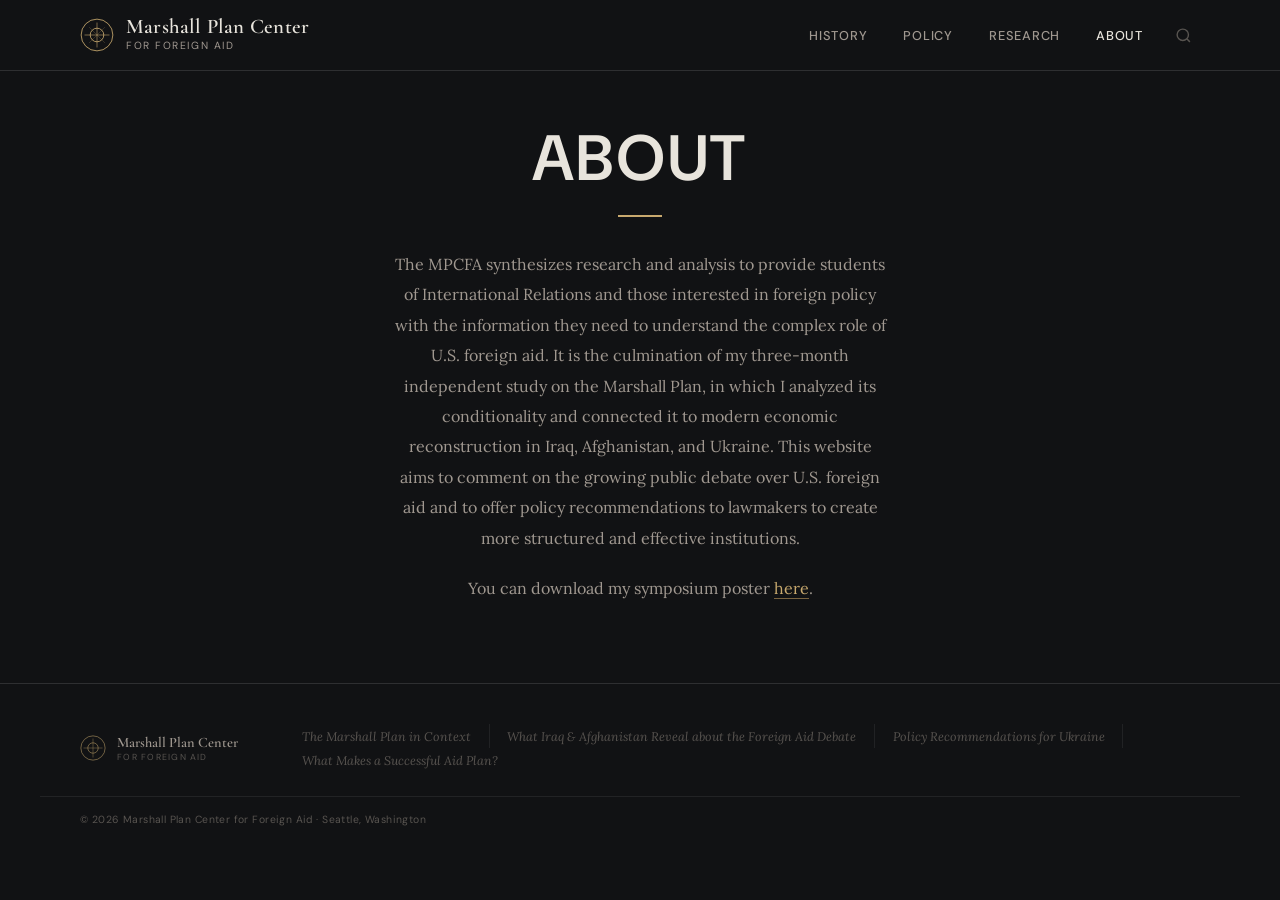
<file: about.html>
<!DOCTYPE html>
<html lang="en">
<head>
  <meta charset="UTF-8" />
  <meta name="viewport" content="width=device-width, initial-scale=1.0" />
  <title>About</title>
  <link rel="stylesheet" href="style.css" />
  <link rel="preconnect" href="https://fonts.googleapis.com" />
  <link rel="preconnect" href="https://fonts.gstatic.com" crossorigin />
  <link href="https://fonts.googleapis.com/css2?family=Cormorant+Garamond:ital,wght@0,400;0,600;0,700;1,400;1,600&family=Lora:ital,wght@0,400;0,500;1,400&family=DM+Sans:wght@400;500;600&display=swap" rel="stylesheet" />
  <link rel="icon" type="image/svg+xml" href="favicon.svg" />
</head>
<body>

  <!-- HEADER -->
  <header class="site-header">
    <div class="header-inner">
      <a href="/" class="logo-block">
        <div class="logo-emblem">
          <svg viewBox="0 0 60 60" xmlns="http://www.w3.org/2000/svg" fill="none">
            <circle cx="30" cy="30" r="28" stroke="currentColor" stroke-width="1.5"/>
            <path d="M30 8 L30 52 M8 30 L52 30" stroke="currentColor" stroke-width="1"/>
            <circle cx="30" cy="30" r="12" stroke="currentColor" stroke-width="1.5"/>
            <path d="M16 16 L44 44 M44 16 L16 44" stroke="currentColor" stroke-width="0.75" opacity="0.5"/>
          </svg>
        </div>
        <div class="logo-text">
          <span class="logo-title">Marshall Plan Center</span>
          <span class="logo-subtitle">for Foreign Aid</span>
        </div>
      </a>
      <nav class="main-nav">
        <a href="history.html">History</a>
        <a href="policy.html">Policy</a>
        <a href="research.html">Research</a>
        <a href="about.html" class="nav-active" aria-current="page">About</a>
        <button class="btn-search" aria-label="Search">
          <svg width="17" height="17" viewBox="0 0 24 24" fill="none" stroke="currentColor" stroke-width="2">
            <circle cx="11" cy="11" r="8"/><path d="m21 21-4.35-4.35"/>
          </svg>
        </button>
      </nav>
      <button class="btn-burger" aria-label="Menu" aria-expanded="false">
        <span></span><span></span><span></span>
      </button>
    </div>
  </header>

  <!-- ABOUT -->
  <main class="about-main">
    <div class="about-inner">
      <h1 class="about-title">About</h1>
      <div class="about-accent"></div>
      <p class="about-text">
        The MPCFA synthesizes research and analysis to provide students of International Relations and those interested in foreign policy with the information they need to understand the complex role of U.S. foreign aid. It is the culmination of my three-month independent study on the Marshall Plan, in which I analyzed its conditionality and connected it to modern economic reconstruction in Iraq, Afghanistan, and Ukraine. This website aims to comment on the growing public debate over U.S. foreign aid and to offer policy recommendations to lawmakers to create more structured and effective institutions.
      </p>
      <p class="about-text about-download">
        You can download my symposium poster
        <a href="Independent Study Symposium Poster.pdf" download class="about-dl">here</a>.
      </p>
    </div>
  </main>

  <!-- FOOTER -->
  <footer class="site-footer">
    <div class="footer-inner">
      <a href="/" class="footer-logo-block">
        <div class="footer-emblem">
          <svg viewBox="0 0 60 60" xmlns="http://www.w3.org/2000/svg" fill="none">
            <circle cx="30" cy="30" r="28" stroke="currentColor" stroke-width="1.5"/>
            <path d="M30 8 L30 52 M8 30 L52 30" stroke="currentColor" stroke-width="1"/>
            <circle cx="30" cy="30" r="12" stroke="currentColor" stroke-width="1.5"/>
          </svg>
        </div>
        <div class="footer-logo-text">
          <span class="footer-logo-title">Marshall Plan Center</span>
          <span class="footer-logo-sub">for Foreign Aid</span>
        </div>
      </a>
      <nav class="footer-nav">
        <a href="article-marshall-plan-context.html">The Marshall Plan in Context</a>
        <a href="article-iraq-afghanistan.html">What Iraq &amp; Afghanistan Reveal about the Foreign Aid Debate</a>
        <a href="article-ukraine.html">Policy Recommendations for Ukraine</a>
        <a href="article-what-makes-successful-aid.html">What Makes a Successful Aid Plan?</a>
      </nav>
    </div>
    <div class="footer-base">
      <span>© 2026 Marshall Plan Center for Foreign Aid · Seattle, Washington</span>
    </div>
  </footer>

  <script src="index.js"></script>
</body>
</html>
</file>
<file: style.css>
/* ============================================================
   MARSHALL PLAN CENTER — style.css
   Dark scheme · CFR-inspired editorial
   Fonts: Cormorant Garamond (display) · Lora (body) · DM Sans (ui)
   ============================================================ */

:root {
  --bg:          #111214;
  --bg-card:     #18191c;
  --bg-hover:    #1e2024;
  --surface:     #212326;

  --ink:         #e8e4dc;
  --ink-mid:     #a09890;
  --ink-faint:   #585450;

  --accent:      #c8a96e;
  --accent-dim:  #7a6440;

  --border:      rgba(255,255,255,0.07);
  --border-mid:  rgba(255,255,255,0.12);

  --font-display: 'Cormorant Garamond', Georgia, serif;
  --font-body:    'Lora', Georgia, serif;
  --font-ui:      'DM Sans', Helvetica, sans-serif;
}

*, *::before, *::after { box-sizing: border-box; margin: 0; padding: 0; }
html { font-size: 16px; scroll-behavior: smooth; }

body {
  background: var(--bg);
  color: var(--ink);
  font-family: var(--font-ui);
  -webkit-font-smoothing: antialiased;
}

a { color: inherit; text-decoration: none; }

/* ============================================================
   HEADER
   ============================================================ */
.site-header {
  background: var(--bg);
  border-bottom: 1px solid var(--border-mid);
  position: sticky;
  top: 0;
  z-index: 100;
}

.header-inner {
  max-width: 1200px;
  margin: 0 auto;
  padding: 0 2.5rem;
  display: flex;
  align-items: center;
  justify-content: space-between;
  height: 70px;
}

/* Logo */
.logo-block {
  display: flex;
  align-items: center;
  gap: 0.75rem;
}

.logo-emblem {
  width: 34px;
  height: 34px;
  color: var(--accent);
  flex-shrink: 0;
}

.logo-text {
  display: flex;
  flex-direction: column;
  gap: 0;
}

.logo-title {
  font-family: var(--font-display);
  font-size: 1.3rem;
  font-weight: 600;
  color: var(--ink);
  letter-spacing: 0.01em;
  line-height: 1.1;
}

.logo-subtitle {
  font-family: var(--font-ui);
  font-size: 0.65rem;
  letter-spacing: 0.15em;
  text-transform: uppercase;
  color: var(--ink-mid);
  line-height: 1.4;
}

/* Nav */
.main-nav {
  display: flex;
  align-items: center;
  gap: 0.25rem;
}
/* Burger button — hidden on desktop */
.btn-burger {
  display: none;
  flex-direction: column;
  justify-content: center;
  gap: 5px;
  background: none;
  border: none;
  cursor: pointer;
  padding: 0.4rem;
  margin-left: 0.5rem;
}
.btn-burger span {
  display: block;
  width: 22px;
  height: 1.5px;
  background: var(--ink-mid);
  transition: transform 0.2s, opacity 0.2s;
}
/* Animated X when open */
.btn-burger.is-open span:nth-child(1) { transform: translateY(6.5px) rotate(45deg); }
.btn-burger.is-open span:nth-child(2) { opacity: 0; }
.btn-burger.is-open span:nth-child(3) { transform: translateY(-6.5px) rotate(-45deg); }

@media (max-width: 700px) {
  .btn-burger { display: flex; }

  .main-nav {
    display: none;
    position: absolute;
    top: 70px; /* matches header height */
    left: 0;
    right: 0;
    background: var(--bg);
    border-bottom: 1px solid var(--border-mid);
    flex-direction: column;
    padding: 0.75rem 0 1rem;
    gap: 0;
    z-index: 99;
  }
  .main-nav.is-open { display: flex; }

  .main-nav a {
    padding: 0.75rem 2rem;
    font-size: 0.85rem;
    border-bottom: 1px solid var(--border);
  }
  .main-nav a:last-of-type { border-bottom: none; }

  /* Move search button inside nav on mobile */
  .btn-search { display: none; }
}

.main-nav a {
  color: var(--ink-mid);
  font-family: var(--font-ui);
  font-size: 0.8rem;
  font-weight: 500;
  letter-spacing: 0.06em;
  text-transform: uppercase;
  padding: 0.4rem 1rem;
  transition: color 0.15s;
}
.main-nav a:hover { color: var(--ink); }

.btn-search {
  background: none;
  border: none;
  color: var(--ink-faint);
  cursor: pointer;
  padding: 0.4rem 0.5rem;
  display: flex;
  align-items: center;
  transition: color 0.15s;
  margin-left: 0.25rem;
}
.btn-search:hover { color: var(--ink); }

/* Remove ornament rules */
.header-rule { display: none; }

/* ============================================================
   MAIN CONTENT
   ============================================================ */
.main-content {
  padding: 2.5rem 0 5rem;
}

.container {
  max-width: 1200px;
  margin: 0 auto;
  padding: 0 2.5rem;
}

/* ============================================================
   ARTICLES GRID
   ============================================================ */
.articles-grid {
  display: grid;
  grid-template-columns: 1fr 1fr;
  gap: 2rem;
}

.card {
  display: flex;
  flex-direction: column;
}

.card--feature {
  grid-column: 1 / 3;
  flex-direction: row;
  min-height: 320px;
}

.card--horizontal {
  grid-column: 1 / 3;
  flex-direction: row;
  min-height: 200px;
}


/* Card Art */
.card-art {
  flex-shrink: 0;
  background-size: cover;
  background-position: center;
  overflow: hidden;
}

.card-art img {
  width: 100%;
  height: 100%;
  object-fit: cover;
  display: block;
  filter: brightness(0.85) saturate(0.7);
}

.card--feature .card-art { width: 400px; min-height: 320px; }
.card--horizontal .card-art { width: 240px; min-height: 200px; }
.card--standard .card-art { height: 180px; width: 100%; }

/* Art fills — dark, flat */
.card-art--1 { background-color: #1a2030; }
.card-art--2 { background-color: #201818; }
.card-art--3 { background-color: #181c28; }
.card-art--4 { background-color: #182018; }
.card-art--5 { background-color: #201a10; }
.card-art--6 { background-color: #1a1c20; }

/* Card Body */
.card-body {
  padding: 2.5rem 2.5rem;
  display: flex;
  flex-direction: column;
  flex: 1;
}

.card-body::after {
  content: '';
  display: block;
  width: 32px;
  height: 2px;
  background: linear-gradient(to right, var(--accent) 50%, rgba(255,255,255,0.1) 50%);
  background-size: 200% 100%;
  background-position: right center;
  flex-shrink: 0;
  transition: background-position 0.4s ease;
}

.card:hover .card-body::after {
  background-position: left center;
}

.card-tag {
  font-family: var(--font-ui);
  font-size: 0.6rem;
  font-weight: 600;
  letter-spacing: 0.14em;
  text-transform: uppercase;
  color: var(--accent);
  margin-bottom: 0.7rem;
}

.card-title {
  font-family: var(--font-display);
  font-weight: 600;
  line-height: 1.25;
  color: var(--ink);
  margin-bottom: 0.8rem;
  letter-spacing: -0.01em;
}
.card--feature .card-title { font-size: 1.75rem; }
.card--standard .card-title { font-size: 1.15rem; }
.card--horizontal .card-title { font-size: 1.2rem; }

.card-excerpt {
  font-family: var(--font-body);
  font-size: 0.82rem;
  line-height: 1.75;
  color: var(--ink-mid);
  flex: 1;
  margin-bottom: 1.25rem;
}

.card-meta {
  font-family: var(--font-ui);
  font-size: 0.68rem;
  color: var(--ink-faint);
  display: flex;
  align-items: center;
  gap: 0.4rem;
  margin-bottom: 0.9rem;
}
.card-author { color: var(--ink-mid); }
.card-dot { opacity: 0.4; }

.card-link {
  font-family: var(--font-ui);
  font-size: 0.68rem;
  font-weight: 600;
  letter-spacing: 0.08em;
  text-transform: uppercase;
  color: var(--accent);
  align-self: flex-start;
  transition: opacity 0.15s;
}
.card-link:hover { opacity: 0.7; }

/* Hero image */
.article-hero { margin: 2rem 0 2.5rem; }
.article-hero img {
  width: 100%;
  height: 320px;
  object-fit: cover;
  display: block;
  filter: brightness(0.85) saturate(0.6);
}
.hero-caption {
  margin-top: 0.65rem;
  font-family: var(--font-ui);
  font-size: 0.72rem;
  color: var(--ink-faint);
  text-align: center;
  font-style: italic;
}

/* ============================================================
   FOOTER
   ============================================================ */
.site-footer {
  background: var(--bg);
  border-top: 1px solid var(--border-mid);
}

.footer-rule { display: none; }

.footer-inner {
  max-width: 1200px;
  margin: 0 auto;
  padding: 2.5rem 2.5rem 1.5rem;
  display: flex;
  align-items: center;
  gap: 4rem;
  flex-wrap: wrap;
}

.footer-logo-block {
  display: flex;
  align-items: center;
  gap: 0.7rem;
  flex-shrink: 0;
}
.footer-emblem {
  width: 26px;
  height: 26px;
  color: var(--accent);
  opacity: 0.8;
}
.footer-logo-text { display: flex; flex-direction: column; }
.footer-logo-title {
  font-family: var(--font-display);
  font-size: 0.9rem;
  font-weight: 600;
  color: var(--ink-mid);
}
.footer-logo-sub {
  font-family: var(--font-ui);
  font-size: 0.55rem;
  letter-spacing: 0.14em;
  text-transform: uppercase;
  color: var(--ink-faint);
}

.footer-nav {
  display: flex;
  flex-wrap: wrap;
  gap: 0;
  flex: 1;
}
.footer-nav a {
  font-family: var(--font-body);
  font-size: 0.78rem;
  font-style: italic;
  color: var(--ink-faint);
  padding: 0.25rem 1.1rem 0.25rem 0;
  margin-right: 1.1rem;
  border-right: 1px solid var(--border);
  transition: color 0.15s;
  white-space: nowrap;
}
.footer-nav a:last-child { border-right: none; margin-right: 0; }
.footer-nav a:hover { color: var(--ink-mid); }

.footer-base {
  max-width: 1200px;
  margin: 0 auto;
  padding: 1rem 2.5rem 1.5rem;
  font-family: var(--font-ui);
  font-size: 0.65rem;
  color: var(--ink-faint);
  letter-spacing: 0.04em;
  border-top: 1px solid var(--border);
}

/* ============================================================
   RESPONSIVE
   ============================================================ */
@media (max-width: 900px) {
  .articles-grid { grid-template-columns: 1fr; }
  .card--feature,
  .card--horizontal { grid-column: 1; flex-direction: column; }
  .card--feature .card-art,
  .card--horizontal .card-art { width: 100%; min-height: 180px; }
  .card--standard { border-bottom: none; }
  .footer-inner { flex-direction: column; gap: 1.5rem; align-items: flex-start; }
  .footer-nav { flex-direction: column; }
  .footer-nav a { border-right: none; margin-right: 0; padding-right: 0; border-bottom: 1px solid var(--border); padding-bottom: 0.4rem; }
}

@media (max-width: 600px) {
  .header-inner { padding: 0 1.25rem; }
  .logo-title { font-size: 0.95rem; }
  .main-nav a { padding: 0.35rem 0.55rem; font-size: 0.65rem; }
  .container { padding: 0 1.25rem; }
  .card-body { padding: 1.5rem 1.25rem; }
}

/* ============================================================
   ANIMATIONS
   ============================================================ */
@keyframes fadeUp {
  from { opacity: 0; transform: translateY(12px); }
  to   { opacity: 1; transform: translateY(0); }
}

.logo-block { animation: fadeUp 0.4s ease both; }
.main-nav   { animation: fadeUp 0.4s 0.08s ease both; }

.card {
  opacity: 0;
  animation: fadeUp 0.45s ease forwards;
}
.card:nth-child(1) { animation-delay: 0.1s; }
.card:nth-child(2) { animation-delay: 0.16s; }
.card:nth-child(3) { animation-delay: 0.22s; }
.card:nth-child(4) { animation-delay: 0.28s; }
.card:nth-child(5) { animation-delay: 0.34s; }

/* ============================================================
   CARD AS LINK
   ============================================================ */
a.card {
  display: flex;
  text-decoration: none;
  cursor: pointer;
}

a.card .card-title {
  transition: color 0.15s;
  text-decoration: none;
}
a.card:hover .card-title {
  color: var(--accent);
  text-decoration: underline;
  text-underline-offset: 3px;
  text-decoration-thickness: 1px;
}

/* Logo as link */
a.logo-block,
a.footer-logo-block {
  text-decoration: none;
  display: flex;
  align-items: center;
}
a.logo-block { gap: 0.75rem; }
a.footer-logo-block { gap: 0.7rem; flex-shrink: 0; }

/* ============================================================
   SECTION PAGES  (history.html · policy.html · research.html)
   ============================================================ */
.section-main {
  padding: 3.5rem 0 5rem;
}

.section-header {
  margin-bottom: 0;
}

.section-title {
  font-family: var(--font-ui);
  font-size: clamp(2.4rem, 6vw, 4rem);
  font-weight: 600;
  letter-spacing: 0.04em;
  text-transform: uppercase;
  color: var(--ink);
  line-height: 1;
  margin-bottom: 0.55rem;
}

.section-count {
  display: block;
  font-family: var(--font-ui);
  font-size: 0.63rem;
  font-weight: 600;
  letter-spacing: 0.16em;
  text-transform: uppercase;
  color: var(--accent);
  margin-bottom: 1rem;
}

.section-rule {
  height: 1px;
  background: var(--border-mid);
  margin-bottom: 2rem;
}

.section-grid {
  display: grid;
  grid-template-columns: repeat(auto-fill, minmax(300px, 1fr));
  gap: 1.5rem;
}

/* Portrait card — used in section pages & search results */
.card--portrait {
  flex-direction: column;
  background: var(--bg-card);
  border: 1px solid var(--border);
  transition: transform 0.22s, box-shadow 0.22s;
}

.card--portrait:hover {
  transform: translateY(-3px);
  box-shadow: 0 10px 30px rgba(0,0,0,0.38);
}

.card--portrait .card-art {
  height: 210px;
  width: 100%;
  flex-shrink: 0;
}

.card--portrait .card-body {
  padding: 1.5rem 1.75rem 1.25rem;
}

.card--portrait .card-title {
  font-size: 1.1rem;
  margin-bottom: 0.6rem;
}

/* Active nav link */
.main-nav a.nav-active {
  color: var(--ink);
}

/* ============================================================
   SEARCH OVERLAY
   ============================================================ */
.search-overlay {
  position: fixed;
  inset: 0;
  z-index: 999;
  background: rgba(17, 18, 20, 0.97);
  display: flex;
  flex-direction: column;
  align-items: center;
  padding: 5rem 2.5rem 3rem;
  overflow-y: auto;
  opacity: 0;
  pointer-events: none;
  transition: opacity 0.22s ease;
}

.search-overlay.is-open {
  opacity: 1;
  pointer-events: all;
}

.search-overlay-box {
  width: 100%;
  max-width: 920px;
}

.search-bar {
  display: flex;
  align-items: center;
  gap: 1.25rem;
  padding-bottom: 1rem;
  border-bottom: 1.5px solid var(--accent);
  margin-bottom: 2.5rem;
}

.search-bar-icon {
  color: var(--accent);
  flex-shrink: 0;
  width: 24px;
  height: 24px;
}

.search-field {
  flex: 1;
  min-width: 0;
  background: none;
  border: none;
  outline: none;
  font-family: var(--font-display);
  font-size: clamp(1.5rem, 4vw, 2.2rem);
  font-weight: 400;
  color: var(--ink);
  caret-color: var(--accent);
  letter-spacing: -0.01em;
}

.search-field::placeholder { color: var(--ink-faint); }

.search-close-btn {
  background: none;
  border: none;
  color: var(--ink-faint);
  cursor: pointer;
  padding: 0.35rem;
  display: flex;
  align-items: center;
  justify-content: center;
  transition: color 0.15s;
  flex-shrink: 0;
}
.search-close-btn:hover { color: var(--ink); }

.search-result-count {
  font-family: var(--font-ui);
  font-size: 0.63rem;
  font-weight: 600;
  letter-spacing: 0.16em;
  text-transform: uppercase;
  color: var(--accent);
  margin-bottom: 1.5rem;
}

.search-hint {
  font-family: var(--font-ui);
  font-size: 0.68rem;
  color: var(--ink-faint);
  letter-spacing: 0.04em;
  margin-bottom: 1.25rem;
}

.search-result-grid {
  display: grid;
  grid-template-columns: repeat(auto-fill, minmax(270px, 1fr));
  gap: 1.25rem;
}

.search-result-grid .card {
  animation: none;
  opacity: 1;
}

.search-empty-msg {
  font-family: var(--font-body);
  font-style: italic;
  color: var(--ink-faint);
  font-size: 1rem;
  margin-top: 3rem;
  text-align: center;
}

/* ============================================================
   ABOUT PAGE
   ============================================================ */
.about-main {
  padding: 3.5rem 0 5rem;
  display: flex;
  align-items: center;
  justify-content: center;
}

.about-inner {
  text-align: center;
  max-width: 580px;
  margin: 0 auto;
  padding: 0 2.5rem;
}

.about-title {
   font-family: var(--font-ui);
  font-size: clamp(2.4rem, 6vw, 4rem);
  font-weight: 600;
  letter-spacing: 0.04em;
  text-transform: uppercase;
  color: var(--ink);
  line-height: 1;
  margin-bottom: 1.5rem;
}

.about-accent {
  width: 44px;
  height: 2px;
  background: var(--accent);
  margin: 0 auto 2rem;
}

.about-text {
  font-family: var(--font-body);
  font-size: 1rem;
  line-height: 1.9;
  color: var(--ink-mid);
}

.about-download {
  margin-top: 1.25rem;
}

.about-dl {
  color: var(--accent);
  border-bottom: 1px solid var(--accent-dim);
  transition: border-color 0.15s;
}
.about-dl:hover {
  border-bottom-color: var(--accent);
}
</file>
